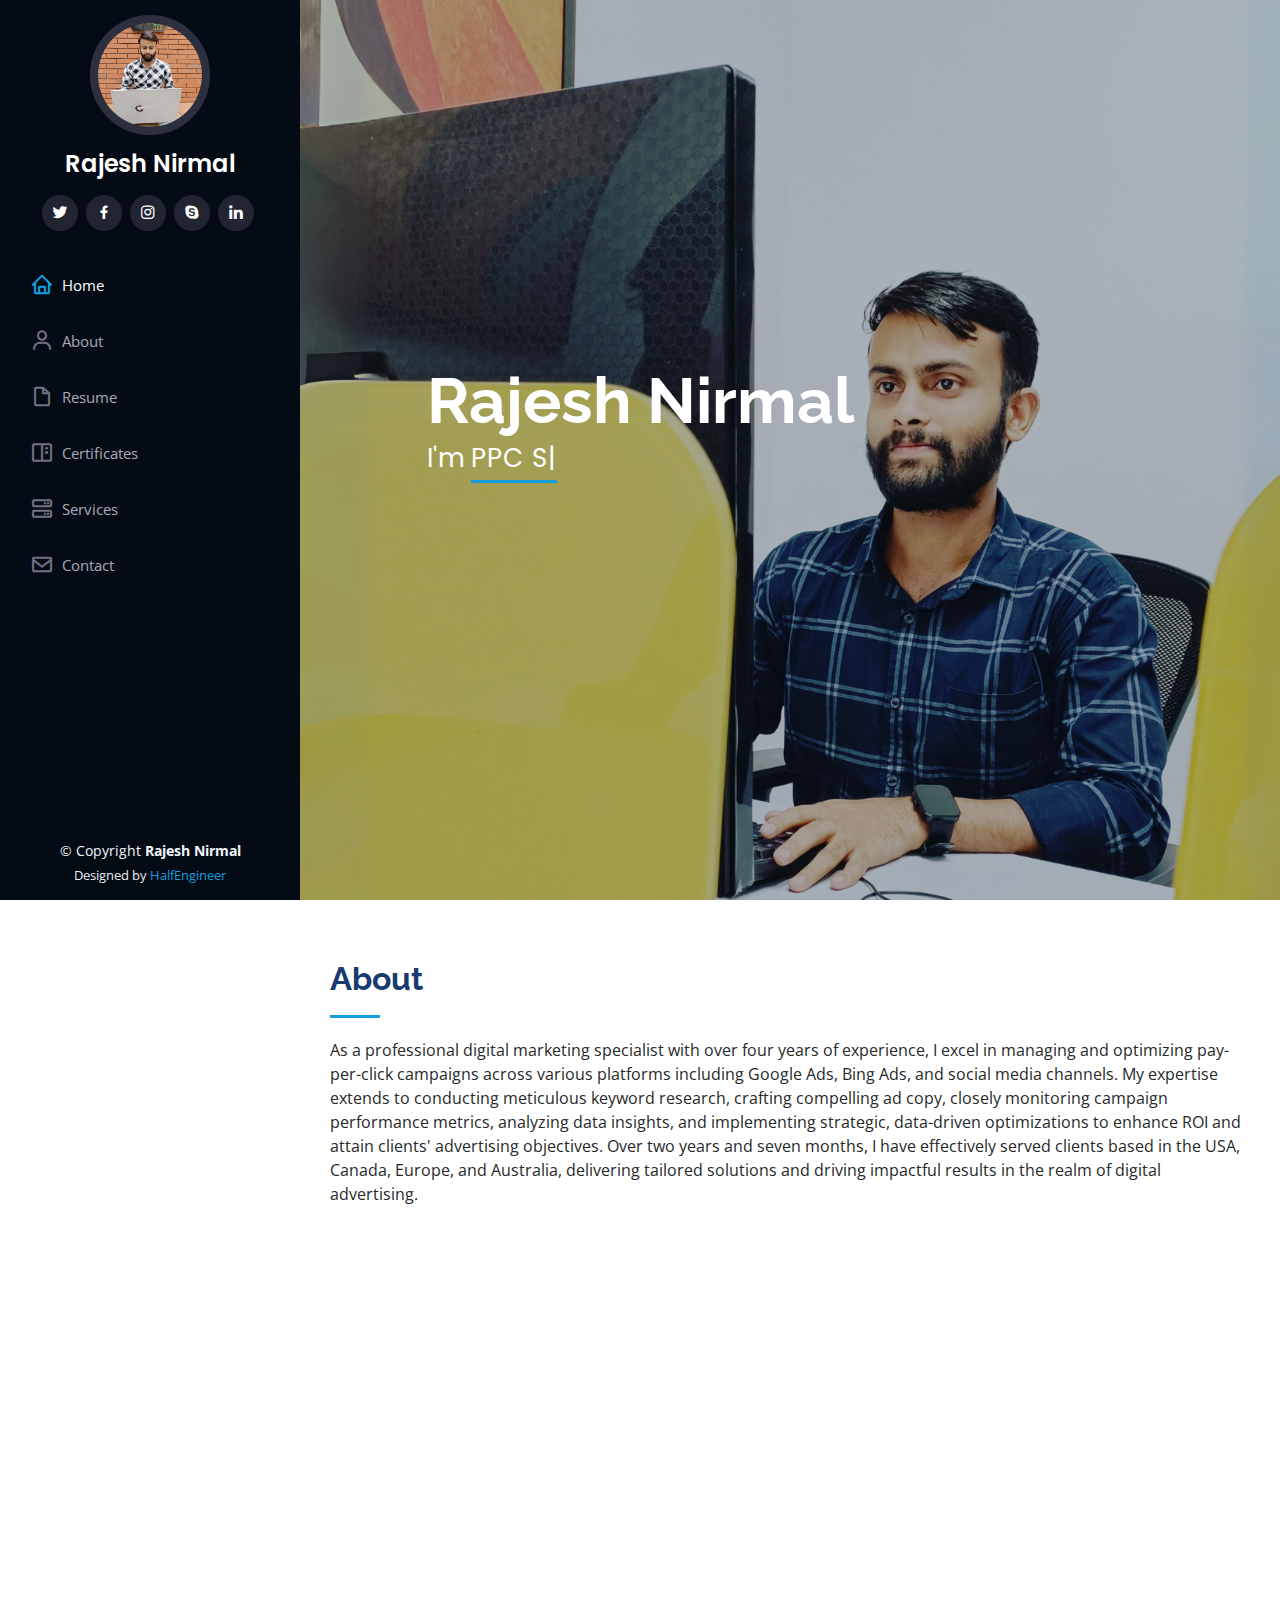
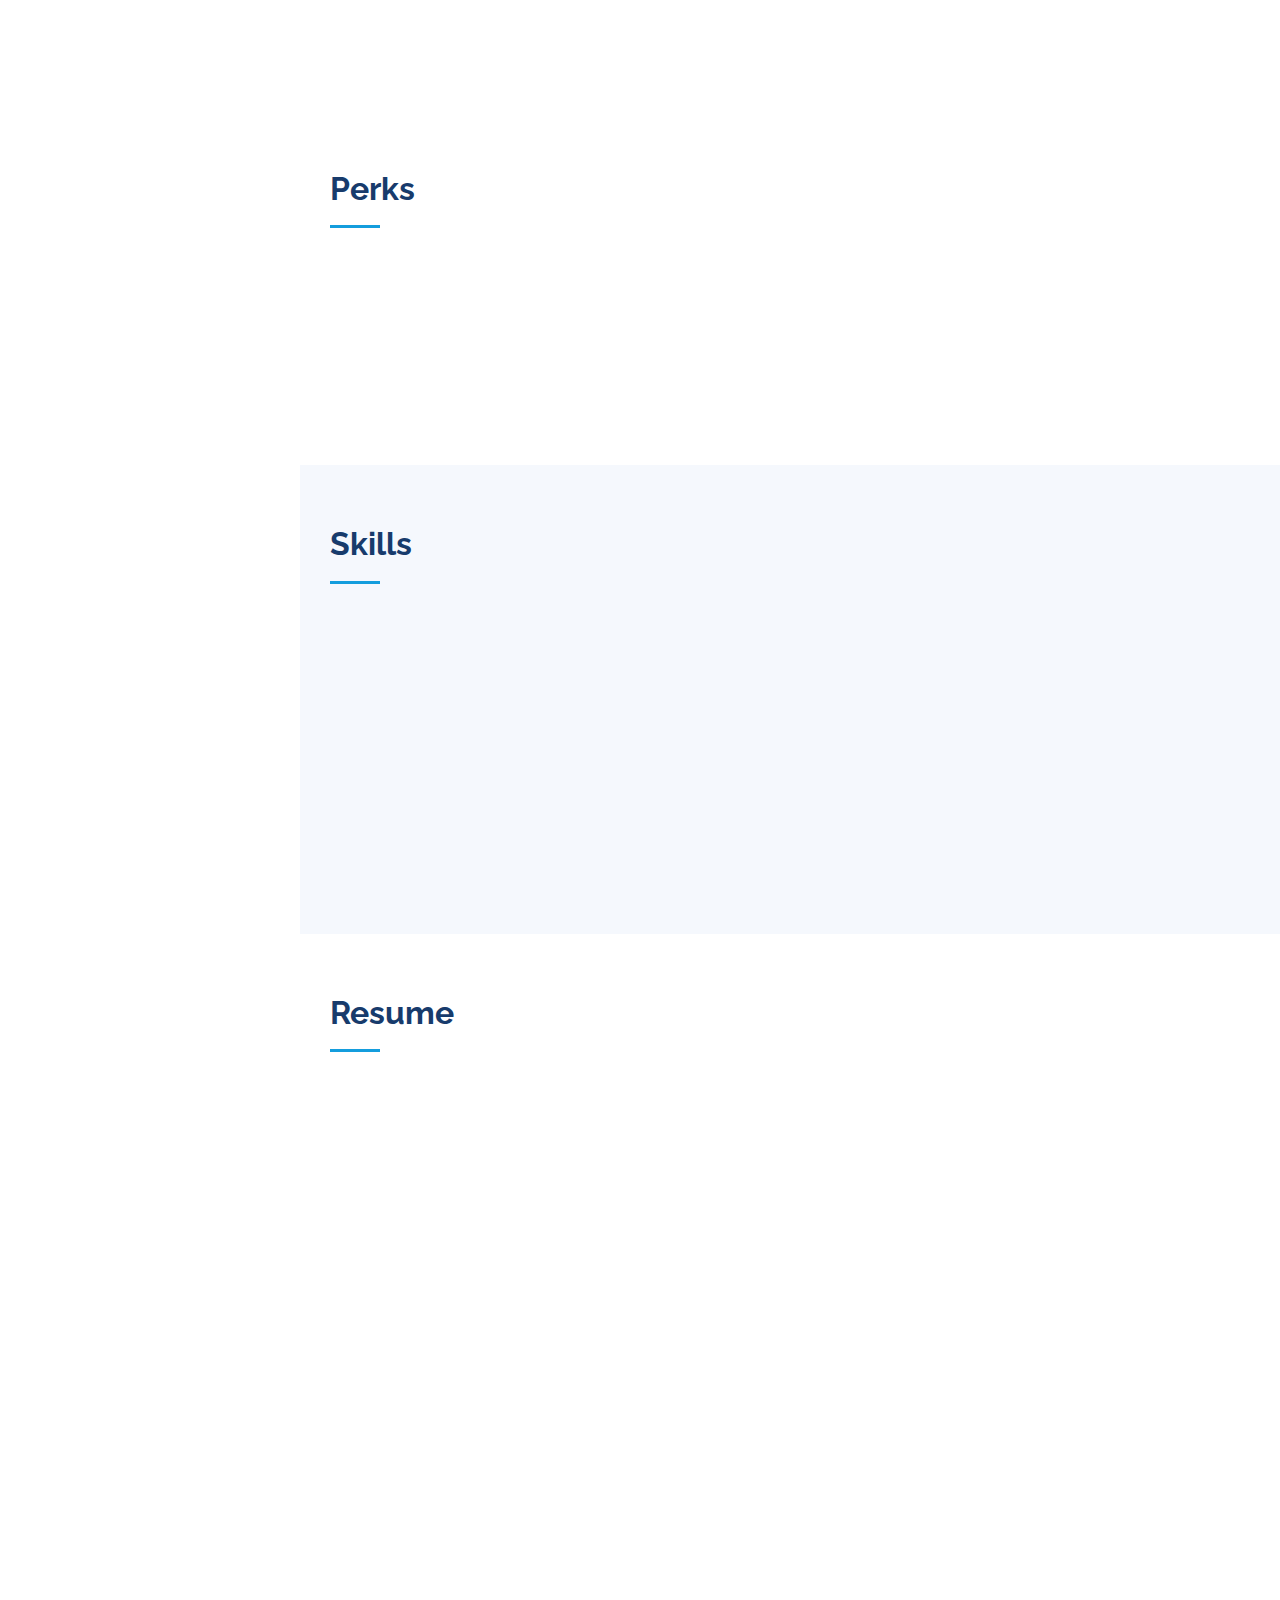
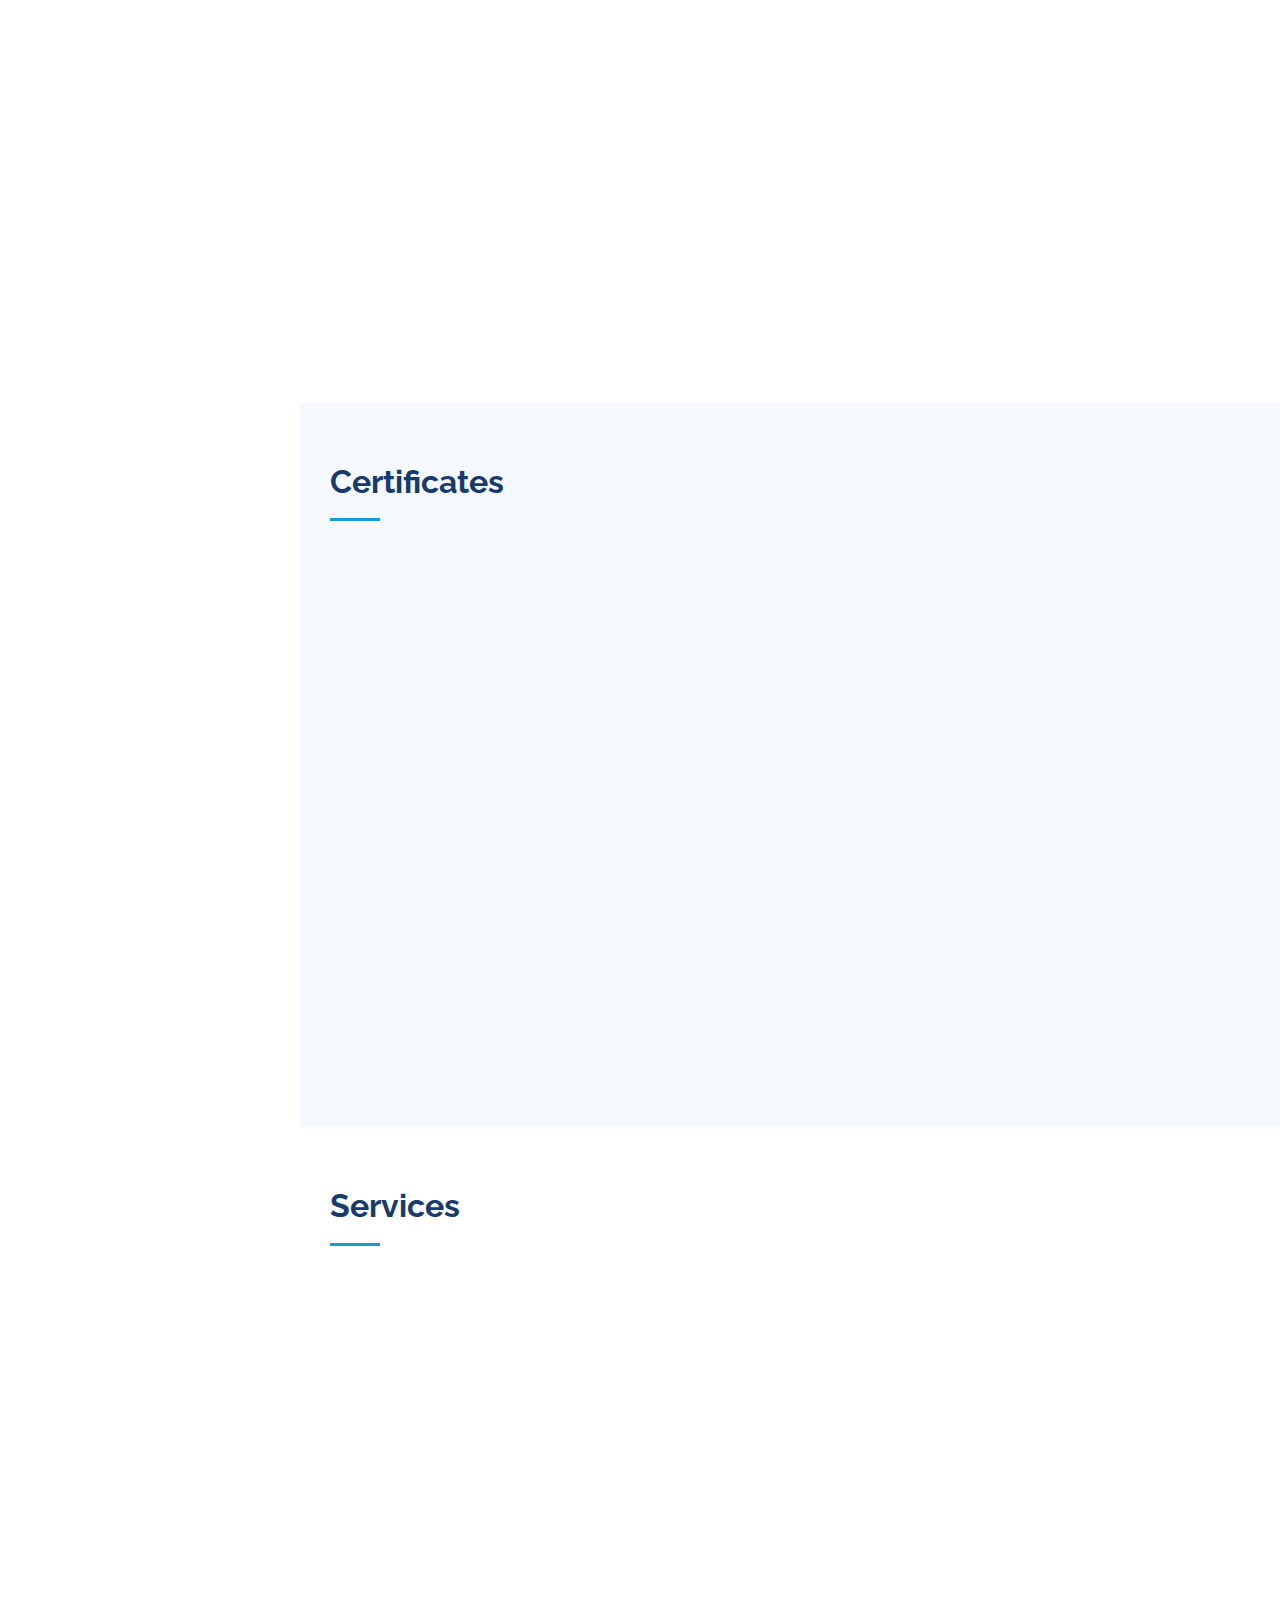
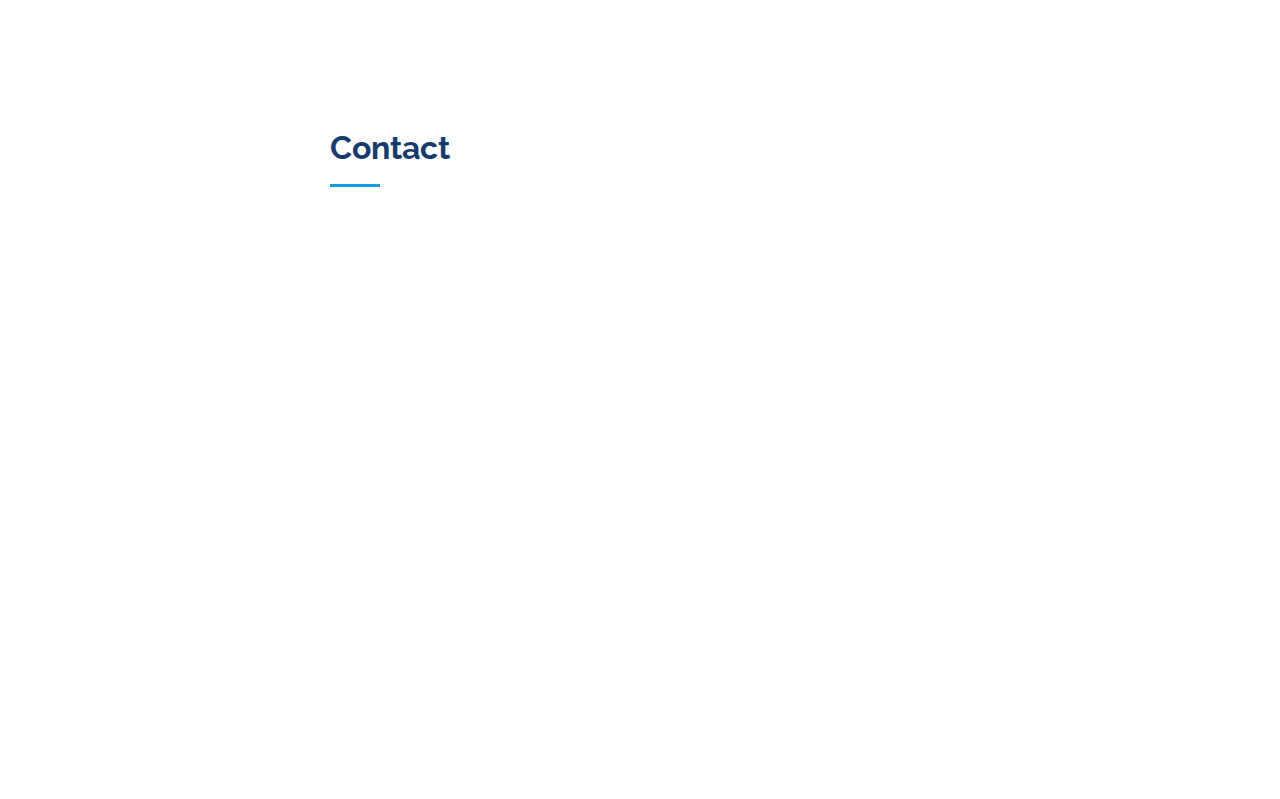
<file: index.html>
<!DOCTYPE html>
<html lang="en">

<head>
  <meta charset="utf-8">
  <meta content="width=device-width, initial-scale=1.0" name="viewport">

  <title>Portfolio website</title>
  <meta content="" name="description">
  <meta content="" name="keywords">

  <!-- Favicons -->
  <link href="assests/img/favicon.png" rel="icon">
  <link href="assests/img/apple-touch-icon.png" rel="apple-touch-icon">

  <!-- Google Fonts -->
  <link
    href="https://fonts.googleapis.com/css?family=Open+Sans:300,300i,400,400i,600,600i,700,700i|Raleway:300,300i,400,400i,500,500i,600,600i,700,700i|Poppins:300,300i,400,400i,500,500i,600,600i,700,700i"
    rel="stylesheet">

  <!-- Vendor CSS Files -->
  <link href="assests/vendor/aos/aos.css" rel="stylesheet">
  <link href="assests/vendor/bootstrap/css/bootstrap.min.css" rel="stylesheet">
  <link href="assests/vendor/bootstrap-icons/bootstrap-icons.css" rel="stylesheet">
  <link href="assests/vendor/boxicons/css/boxicons.min.css" rel="stylesheet">
  <link href="assests/vendor/glightbox/css/glightbox.min.css" rel="stylesheet">
  <link href="assests/vendor/swiper/swiper-bundle.min.css" rel="stylesheet">
<style>
  @media (max-width:991px){
  #hero{
    background-position:right !important;
  }
  .hide{
      display:none !important;
  }
</style>
  <!-- Template Main CSS File -->
  <link href="assests/css/style.css" rel="stylesheet">

  <!-- =======================================================
  * Template Name: iPortfolio
  * Updated: Sep 18 2023 with Bootstrap v5.3.2
  * Template URL: https://bootstrapmade.com/iportfolio-bootstrap-portfolio-websites-template/
  * Author: BootstrapMade.com
  * License: https://bootstrapmade.com/license/
  ======================================================== -->
</head>

<body>

  <!-- ======= Mobile nav toggle button ======= -->
  <i class="bi bi-list mobile-nav-toggle d-xl-none"></i>

  <!-- ======= Header ======= -->
  <header id="header">
    <div class="d-flex flex-column">

      <div class="profile">
        <img src="assests/img/profile-img.jpg" alt="" class="img-fluid rounded-circle">
        <h1 class="text-light"><a href="index.html">Rajesh Nirmal</a></h1>
        <div class="social-links mt-3 text-center">
          <a href="https://x.com/RajeshNirmal15?t=U2yfS6vRYygV8jTI6tSwDw&s=09" class="twitter"><i
              class="bx bxl-twitter"></i></a>
          <a href="https://www.facebook.com/profile.php?id=100005462175648&mibextid=ZbWKwL" class="facebook"><i
              class="bx bxl-facebook"></i></a>
          <a href="https://instagram.com/rajesh_nirmal444?igshid=MzMyNGUyNmU2YQ==" class="instagram"><i
              class="bx bxl-instagram"></i></a>
          <a href="https://join.skype.com/invite/xyMKShBhf3cp" class="google-plus"><i class="bx bxl-skype"></i></a>
          <a href="https://www.linkedin.com/in/rajesh-nirmal-1476a0214?utm_source=share&utm_campaign=share_via&utm_content=profile&utm_medium=android_app"
            class="linkedin"><i class="bx bxl-linkedin"></i></a>
        </div>
      </div>

      <nav id="navbar" class="nav-menu navbar">
        <ul>
          <li><a href="#hero" class="nav-link scrollto active"><i class="bx bx-home"></i> <span>Home</span></a></li>
          <li><a href="#about" class="nav-link scrollto"><i class="bx bx-user"></i> <span>About</span></a></li>
          <li><a href="#resume" class="nav-link scrollto"><i class="bx bx-file-blank"></i> <span>Resume</span></a></li>
          <li><a href="#portfolio" class="nav-link scrollto"><i class="bx bx-book-content"></i>
              <span>Certificates</span></a></li>
          <li><a href="#services" class="nav-link scrollto"><i class="bx bx-server"></i> <span>Services</span></a></li>
          <li><a href="#contact" class="nav-link scrollto"><i class="bx bx-envelope"></i> <span>Contact</span></a></li>
        </ul>
      </nav><!-- .nav-menu -->
    </div>
  </header><!-- End Header -->

  <!-- ======= Hero Section ======= -->
  <section id="hero" class="d-flex flex-column justify-content-center align-items-center">
    <div class="hero-container" data-aos="fade-in">
      <h1>Rajesh Nirmal</h1>
      <p>I'm <span class="typed"
          data-typed-items="PPC Specialist, Google PPC Specialist, Bing Ads Specialist, meta Ads Specialist, Linkedin Ads Specialist"></span>
      </p>
    </div>
  </section><!-- End Hero -->

  <main id="main">

    <!-- ======= About Section ======= -->
    <section id="about" class="about">
      <div class="container">

        <div class="section-title">
          <h2>About</h2>
          <p>As a professional digital marketing specialist with over four years of experience,
            I excel in managing and optimizing pay-per-click campaigns across various platforms including Google Ads,
            Bing Ads, and social media channels. My expertise extends to conducting meticulous keyword research,
            crafting compelling ad copy, closely monitoring campaign performance metrics, analyzing data insights,
            and implementing strategic, data-driven optimizations to enhance ROI and attain clients' advertising objectives.
            Over two years and seven months, I have effectively served clients based in the USA, Canada, Europe, and Australia,
            delivering tailored solutions and driving impactful results in the realm of digital advertising.</p>
        </div>

        <div class="row">
          <div class="col-lg-4" data-aos="fade-right">
            <img src="assests/img/profile-img.jpg" class="img-fluid" style="border-radius:50%;" alt="">
          </div>
          <div class="col-lg-8 pt-4 pt-lg-0 content" data-aos="fade-left">
            <h3>Basic Information</h3>
            <p class="fst-italic">
            </p>
            <div class="row">
              <div class="col-lg-6">
                <ul>
                  <li><i class="bi bi-chevron-right"></i> <strong>Birthday:</strong> <span>07 Dec 1998</span></li>
                  <li class="hide"><i class="bi bi-chevron-right"></i> <strong>Email:</strong> <span>rajeshnirmal973@gmail.com</span>
                  </li>
                  <li><i class="bi bi-chevron-right"></i> <strong>Phone:</strong> <span>+91 8837882378</span></li>
                  <li><i class="bi bi-chevron-right"></i> <strong>City:</strong> <span>Noida, India</span></li>
                </ul>
              </div>
              <div class="col-lg-6">
                <ul>
                  <li><i class="bi bi-chevron-right"></i> <strong>Age:</strong> <span>25</span></li>
                  <li><i class="bi bi-chevron-right"></i> <strong>Degree:</strong> <span>Bachelor's</span></li>
                  <li><i class="bi bi-chevron-right"></i> <strong>Email:</strong> <span>rajeshnirmal444@gmail.com</span>
                  </li>
                  <li><i class="bi bi-chevron-right"></i> <strong>Freelance:</strong> <span>Available</span></li>
                </ul>
              </div>
            </div>
            <div class="column-container">
              <h2>I have Worked for these Industries:</h2>
                <div class="columns">
                  <p>B2B Software Development Companies</p>
                  <p>SaaS Companies</p>
                  <p>Real Estate</p>
                  <p>Healthcare</p>
                  <p>Financial Services</p>
                </div>
                <div class="columns">
                  <p>E-commerce</p>
                  <p>Travel and Tourism</p>
                  <p>Catering Services</p>
                  <p>Home and Decor Companies</p>
                  <p>Educational Services</p>
                </div>
                <div class="columns">
                  <p>Astrology</p>
                  <p>Interior Designing</p>
                  <p>Employment Company</p>
                  <p>Music Production Company</p>
                </div>
            </div>
        </div>
      </div>
    </section><!-- End About Section -->

    <!-- ======= Facts Section ======= -->
    <section id="facts" class="facts">
      <div class="container">

        <div class="section-title">
          <h2>Perks</h2>
        </div>

        <div class="row no-gutters">

          <div class="col-lg-3 col-md-6 d-md-flex align-items-md-stretch" data-aos="fade-up">
            <div class="count-box">
              <i class="bi bi-emoji-smile"></i>
              <span data-purecounter-start="0" data-purecounter-end="100" data-purecounter-duration="1"
                class="purecounter"></span>
              <p><strong>Happy Clients</strong></p>
            </div>
          </div>

          <div class="col-lg-3 col-md-6 d-md-flex align-items-md-stretch" data-aos="fade-up" data-aos-delay="100">
            <div class="count-box">
              <i class="bi bi-journal-richtext"></i>
              <span data-purecounter-start="0" data-purecounter-end="150" data-purecounter-duration="1"
                class="purecounter"></span>
              <p><strong>Projects</strong></p>
            </div>
          </div>

          <div class="col-lg-3 col-md-6 d-md-flex align-items-md-stretch" data-aos="fade-up" data-aos-delay="200">
            <div class="count-box">
              <i class="bi bi-headset"></i>
              <span data-purecounter-start="0" data-purecounter-end="5000  " data-purecounter-duration="1"
                class="purecounter"></span>
              <p><strong>Hours Of Support</strong></p>
            </div>
          </div>

          <div class="col-lg-3 col-md-6 d-md-flex align-items-md-stretch" data-aos="fade-up" data-aos-delay="300">
            <div class="count-box">
              <i class="bi bi-people"></i>
              <span data-purecounter-start="0" data-purecounter-end="5" data-purecounter-duration="1"
                class="purecounter"></span>
              <p><strong>Awards Won</strong></p>
            </div>
          </div>

        </div>

      </div>
    </section><!-- End Facts Section -->

    <!-- ======= Skills Section ======= -->
    <section id="skills" class="skills section-bg">
      <div class="container">

        <div class="section-title">
          <h2>Skills</h2>

        </div>

        <div class="row skills-content">

          <div class="col-lg-6" data-aos="fade-up">

            <div class="progress">
              <span class="skill">Google Ads <i class="val">100%</i></span>
              <div class="progress-bar-wrap">
                <div class="progress-bar" role="progressbar" aria-valuenow="100" aria-valuemin="0" aria-valuemax="100">
                </div>
              </div>
            </div>

            <div class="progress">
              <span class="skill">Meta Ads <i class="val">80%</i></span>
              <div class="progress-bar-wrap">
                <div class="progress-bar" role="progressbar" aria-valuenow="80" aria-valuemin="0" aria-valuemax="100">
                </div>
              </div>
            </div>

            <div class="progress">
              <span class="skill">Bing Ads <i class="val">90%</i></span>
              <div class="progress-bar-wrap">
                <div class="progress-bar" role="progressbar" aria-valuenow="90" aria-valuemin="0" aria-valuemax="100">
                </div>
              </div>
            </div>

             <div class="progress">
              <span class="skill">Google Ads Editor <i class="val">100%</i></span>
              <div class="progress-bar-wrap">
                <div class="progress-bar" role="progressbar" aria-valuenow="100" aria-valuemin="0" aria-valuemax="100">
                </div>
              </div>
            </div>
            
          </div>

          <div class="col-lg-6" data-aos="fade-up" data-aos-delay="100">

            <div class="progress">
              <span class="skill">Linkedin Ads<i class="val">75%</i></span>
              <div class="progress-bar-wrap">
                <div class="progress-bar" role="progressbar" aria-valuenow="75" aria-valuemin="0" aria-valuemax="100">
                </div>
              </div>
            </div>

            <div class="progress">
              <span class="skill">Google Analytics <i class="val">80%</i></span>
              <div class="progress-bar-wrap">
                <div class="progress-bar" role="progressbar" aria-valuenow="80" aria-valuemin="0" aria-valuemax="100">
                </div>
              </div>
            </div>

            <div class="progress">
              <span class="skill">Google Tag Manager <i class="val">80%</i></span>
              <div class="progress-bar-wrap">
                <div class="progress-bar" role="progressbar" aria-valuenow="80" aria-valuemin="0" aria-valuemax="100">
                </div>
              </div>
            </div>

             <div class="progress">
              <span class="skill">Google Data Studio <i class="val">100%</i></span>
              <div class="progress-bar-wrap">
                <div class="progress-bar" role="progressbar" aria-valuenow="100" aria-valuemin="0" aria-valuemax="100">
                </div>
              </div>
            </div>
            
          </div>

        </div>

      </div>
    </section><!-- End Skills Section -->

    <!-- ======= Resume Section ======= -->
    <section id="resume" class="resume">
      <div class="container">

        <div class="section-title">
          <h2>Resume</h2>
        </div>

        <div class="row">
          <div class="col-lg-6" data-aos="fade-up">
            <h3 class="resume-title">Sumary</h3>
            <div class="resume-item pb-0">
              <h4>Rajesh Nirmal</h4>
              <p><em>Transformed Google Ads campaigns into revenue-generating powerhouses, propelling businesses to new
                  heights with a proven track record of exceeding targets. Mastered the art of strategic ad placements,
                  keyword domination, and data-driven optimizations, delivering jaw-dropping results over 4+ dynamic
                  years as a Google Ads specialist.</em></p>
              <ul>
                <li>Sector 51, Noida</li>
                <li>+(91) 8837882378</li>
                <li>rajeshnirmal444@gmail.com</li>
                <li>rajeshnirmal973@gmail.com</li>
              </ul>
            </div>

            <h3 class="resume-title">Education</h3>
            <div class="resume-item">
              <h4>Bachelor's in Airlines Tourism and Hospitality Management</h4>
              <h5>2017 - 2020</h5>
              <p><em>Chandigarh Group of Colleges, Mohali, Panjab</em></p>
              <p>I was Events Co-ordinator in my College fests every year, and I manage many programs and lead all of
                them</p>
            </div>
            <div class="resume-item">
              <h4>10th + 12th</h4>
              <h5>2014 - 2016</h5>
              <p><em>Sunrise Inter College, Pratapgarh, Uttar Pradesh</em></p>
              <p>I have many awards in GK Quiz, Sports, Science Quiz, and having 2 years of CR Ownership</p>
            </div>
          </div>
          <div class="col-lg-6" data-aos="fade-up" data-aos-delay="100">
            <h3 class="resume-title">Professional Experience</h3>
            <div class="resume-item">
              <h4>PPC Manager</h4>
              <h5>July 2023 - March 2024</h5>
              <p><em>Nextera Business Solutions, Noida</em></p>
              <ul>
                <li>I work for 20+ local clients in different industries.
                </li>
                <li> I am handling a monthly budget of more than INR 2 lacs, including all platforms like Google Ads,
                  Meta, and LinkedIn Ads.
                </li>
                <li>I also interact with clients on a daily basis to discuss the performance of accounts.
                </li>
                <li>Managing and creating different types of reports to analyze the performance of accounts weekly
                </li>

              </ul>
            </div>
            <div class="resume-item">
              <h4>PPC Analyst and Social Media Executive</h4>
              <h5>Jan 2021 - July 2023</h5>
              <p><em>Ninja Marketing Tech, Mohali</em></p>
              <ul>
                <li>I worked there on 14 Google Ads accounts, 4 Bing Ads accounts, and 2 Meta Ads accounts.
                </li>
                <li> I was handling a 150k USD budget per month, including all advertising platforms.
                </li>
                <li> I was working there for clients based in the USA, Canada, Europe, and Australia.
                </li>
                <li> I was working there on Google Data Studio,Google Analytic and other reporting tools, weekly.
                </li>
                <li> I also handled a team of 3-5 members as a lead.</li>
              </ul>
            </div>
          </div>
        </div>

      </div>
    </section><!-- End Resume Section -->

    <!-- ======= Portfolio Section ======= -->
    <section id="portfolio" class="portfolio section-bg">
      <div class="container">

        <div class="section-title">
          <h2>Certificates</h2>
        </div>

        <div class="row portfolio-container" data-aos="fade-up" data-aos-delay="100">

          <div class="col-lg-4 col-md-6 portfolio-item filter-app">
            <div class="portfolio-wrap">
              <img src="assests/img/C1.png" class="img-fluid" alt="">
              <div class="portfolio-links">
                <a href="assests/img/C1.png" data-gallery="portfolioGallery" class="portfolio-lightbox"
                  title="Certificate 1"><i class="bx bx-plus"></i></a>
              </div>
            </div>
          </div>

          <div class="col-lg-4 col-md-6 portfolio-item filter-web">
            <div class="portfolio-wrap">
              <img src="assests/img/C2.png" class="img-fluid" alt="">
              <div class="portfolio-links">
                <a href="assests/img/C2.png" data-gallery="portfolioGallery" class="portfolio-lightbox"
                  title="Certificate 2"><i class="bx bx-plus"></i></a>
              </div>
            </div>
          </div>

          <div class="col-lg-4 col-md-6 portfolio-item filter-app">
            <div class="portfolio-wrap">
              <img src="assests/img/C3.png" class="img-fluid" alt="">
              <div class="portfolio-links">
                <a href="assests/img/C3.png" data-gallery="portfolioGallery" class="portfolio-lightbox"
                  title="Certificate 3"><i class="bx bx-plus"></i></a>
              </div>
            </div>
          </div>

          <div class="col-lg-4 col-md-6 portfolio-item filter-card">
            <div class="portfolio-wrap">
              <img src="assests/img/C4.png" class="img-fluid" alt="">
              <div class="portfolio-links">
                <a href="assests/img/C4.png" data-gallery="portfolioGallery" class="portfolio-lightbox"
                  title="Certificate 4"><i class="bx bx-plus"></i></a>
              </div>
            </div>
          </div>

        </div>

      </div>
    </section><!-- End Portfolio Section -->

    <!-- ======= Services Section ======= -->
    <section id="services" class="services">
      <div class="container">

        <div class="section-title">
          <h2>Services</h2>
        </div>

        <div class="row">
          <div class="col-lg-6 col-md-6 icon-box" data-aos="fade-up">
            <div class="icon"><img src="assests/img/1.png" alt="" height="35px"></div>
            <h4 class="title"><a href="">Google Ads</a></h4>
            <p class="description">Campaign Objective and type that I have worked on Google ads:
              Sales, Leads, Website Traffic, Brand awareness and reach, Local store visits .
              Campaign types: Search, Display, Video, Demand Gen, Performance Max, Shopping and Smart.</p>
          </div>
          <div class="col-lg-6 col-md-6 icon-box" data-aos="fade-up" data-aos-delay="100">
            <div class="icon"><img src="assests/img/4.png" alt="" height="35px"></div>
            <h4 class="title"><a href="">Bing Ads</a></h4>
            <p class="description">Campaigns that I have worked on Bing ads:
              Search and Display.</p>
          </div>
          <div class="col-lg-6 col-md-6 icon-box" data-aos="fade-up" data-aos-delay="200">
            <div class="icon"><img src="assests/img/2.png" alt="" height="35px"></div>
            <h4 class="title"><a href="">Meta Ads</a></h4>
            <p class="description">Campaign Objective that I have worked on Meta Ads: Awareness, Traffic, Engagement and
              Leads.</p>
          </div>
          <div class="col-lg-6 col-md-6 icon-box" data-aos="fade-up" data-aos-delay="300">
            <div class="icon"><img src="assests/img/3.png" alt="" height="35px"></div>
            <h4 class="title"><a href="">Linkedin Ads</a></h4>
            <p class="description">Campaign Objective that I have worked on LinkedIn ads: Engagement, Lead generation.
            </p>
          </div>


        </div>
    </section><!-- End Services Section -->


    <!-- ======= Contact Section ======= -->
    <section id="contact" class="contact">
      <div class="container">

        <div class="section-title">
          <h2>Contact</h2>

        </div>

        <div class="row" data-aos="fade-in">

          <div class="col-lg-5 d-flex align-items-stretch">
            <div class="info">
              <div class="address">
                <i class="bi bi-geo-alt"></i>
                <h4>Location:</h4>
                <p>Sector 51, Noida</p>
              </div>

              <div class="email">
                <i class="bi bi-envelope"></i>
                <h4>Email:</h4>
                <p>rajeshnirmal444@gmail.com</p>
              </div>

              <div class="phone">
                <i class="bi bi-phone"></i>
                <h4>Call:</h4>
                <p>+91 8837882378</p>
              </div>

              <div class="Whatsapp">
                <i class="bi bi-whatsapp"></i>
                <h4>Whatsapp:</h4>
                <p>+91 8699092564</p>
              </div>

              <!-- <iframe
                src="https://www.google.com/maps/embed?pb=!1m14!1m8!1m3!1d12097.433213460943!2d-74.0062269!3d40.7101282!3m2!1i1024!2i768!4f13.1!3m3!1m2!1s0x0%3A0xb89d1fe6bc499443!2sDowntown+Conference+Center!5e0!3m2!1smk!2sbg!4v1539943755621"
                frameborder="0" style="border:0; width: 100%; height: 290px;" allowfullscreen></iframe> -->
            </div>

          </div>

          <div class="col-lg-7 mt-5 mt-lg-0 d-flex align-items-stretch">
            <form action="https://formspree.io/f/xdorvwjr" method="post">
              <div class="row">
                <div class="form-group col-md-6">
                  <label for="name">Your Name</label>
                  <input type="text" name="name" class="form-control" id="name" required>
                </div>
                <div class="form-group col-md-6">
                  <label for="name">Your Email</label>
                  <input type="email" class="form-control" name="email" id="email" required>
                </div>
              </div>
              <div class="form-group">
                <label for="name">Subject</label>
                <input type="text" class="form-control" name="subject" id="subject" required>
              </div>
              <div class="form-group">
                <label for="name">Message</label>
                <textarea class="form-control" name="message" rows="10" required></textarea>
              </div>
              <div class="text-center"><button type="submit">Send Message</button></div>
            </form>
          </div>

        </div>

      </div>
    </section><!-- End Contact Section -->

  </main><!-- End #main -->

  <!-- ======= Footer ======= -->
  <footer id="footer">
    <div class="container">
      <div class="copyright">
        &copy; Copyright <strong><span>Rajesh Nirmal</span></strong>
      </div>
      <div class="credits">
        <!-- All the links in the footer should remain intact. -->
        <!-- You can delete the links only if you purchased the pro version. -->
        <!-- Licensing information: https://bootstrapmade.com/license/ -->
        <!-- Purchase the pro version with working PHP/AJAX contact form: https://bootstrapmade.com/iportfolio-bootstrap-portfolio-websites-template/ -->
        Designed by <a href="https://madhukarshroti.pythonanywhere.com">HalfEngineer</a>
      </div>
    </div>
  </footer><!-- End  Footer -->

  <a href="#" class="back-to-top d-flex align-items-center justify-content-center"><i
      class="bi bi-arrow-up-short"></i></a>

  <!-- Vendor JS Files -->
  <script src="assests/vendor/purecounter/purecounter_vanilla.js"></script>
  <script src="assests/vendor/aos/aos.js"></script>
  <script src="assests/vendor/bootstrap/js/bootstrap.bundle.min.js"></script>
  <script src="assests/vendor/glightbox/js/glightbox.min.js"></script>
  <script src="assests/vendor/isotope-layout/isotope.pkgd.min.js"></script>
  <script src="assests/vendor/swiper/swiper-bundle.min.js"></script>
  <script src="assests/vendor/typed.js/typed.umd.js"></script>
  <script src="assests/vendor/waypoints/noframework.waypoints.js"></script>
  <script src="assests/vendor/php-email-form/validate.js"></script>

  <!-- Template Main JS File -->
  <script src="assests/js/main.js"></script>

</body>

</html>
</file>
<file: assests/css/style.css>
/**
* Template Name: iPortfolio
* Updated: Sep 18 2023 with Bootstrap v5.3.2
* Template URL: https://bootstrapmade.com/iportfolio-bootstrap-portfolio-websites-template/
* Author: BootstrapMade.com
* License: https://bootstrapmade.com/license/
*/

/*--------------------------------------------------------------
# General
--------------------------------------------------------------*/
body {
  font-family: "Open Sans", sans-serif;
  color: #272829;
}

a {
  color: #149ddd;
  text-decoration: none;
}

a:hover {
  color: #37b3ed;
  text-decoration: none;
}

h1,
h2,
h3,
h4,
h5,
h6 {
  font-family: "Raleway", sans-serif;
}

/*--------------------------------------------------------------
# Back to top button
--------------------------------------------------------------*/
.back-to-top {
  position: fixed;
  visibility: hidden;
  opacity: 0;
  right: 15px;
  bottom: 15px;
  z-index: 996;
  background: #149ddd;
  width: 40px;
  height: 40px;
  border-radius: 50px;
  transition: all 0.4s;
}

.back-to-top i {
  font-size: 28px;
  color: #fff;
  line-height: 0;
}

.back-to-top:hover {
  background: #2eafec;
  color: #fff;
}

.back-to-top.active {
  visibility: visible;
  opacity: 1;
}

/*--------------------------------------------------------------
# Header
--------------------------------------------------------------*/
#header {
  position: fixed;
  top: 0;
  left: 0;
  bottom: 0;
  width: 300px;
  transition: all ease-in-out 0.5s;
  z-index: 9997;
  transition: all 0.5s;
  padding: 0 15px;
  background: #040b14;
  overflow-y: auto;
}

#header .profile img {
  margin: 15px auto;
  display: block;
  width: 120px;
  border: 8px solid #2c2f3f;
}

#header .profile h1 {
  font-size: 24px;
  margin: 0;
  padding: 0;
  font-weight: 600;
  -moz-text-align-last: center;
  text-align-last: center;
  font-family: "Poppins", sans-serif;
}

#header .profile h1 a,
#header .profile h1 a:hover {
  color: #fff;
  text-decoration: none;
}

#header .profile .social-links a {
  font-size: 18px;
  display: inline-block;
  background: #212431;
  color: #fff;
  line-height: 1;
  padding: 8px 0;
  margin-right: 4px;
  border-radius: 50%;
  text-align: center;
  width: 36px;
  height: 36px;
  transition: 0.3s;
}

#header .profile .social-links a:hover {
  background: #149ddd;
  color: #fff;
  text-decoration: none;
}

#main {
  margin-left: 300px;
}

.container,
.container-fluid {
  padding-left: 30px;
  padding-right: 30px;
}

@media (max-width: 1199px) {
  #header {
    left: -300px;
  }

  #main {
    margin-left: 0;
  }

  .container,
  .container-fluid {
    padding-left: 12px;
    padding-right: 12px;
  }
}

/*--------------------------------------------------------------
# Navigation Menu
--------------------------------------------------------------*/
/* Desktop Navigation */
.nav-menu {
  padding: 30px 0 0 0;
}

.nav-menu * {
  margin: 0;
  padding: 0;
  list-style: none;
}

.nav-menu>ul>li {
  position: relative;
  white-space: nowrap;
}

.nav-menu a,
.nav-menu a:focus {
  display: flex;
  align-items: center;
  color: #a8a9b4;
  padding: 12px 15px;
  margin-bottom: 8px;
  transition: 0.3s;
  font-size: 15px;
}

.nav-menu a i,
.nav-menu a:focus i {
  font-size: 24px;
  padding-right: 8px;
  color: #6f7180;
}

.nav-menu a:hover,
.nav-menu .active,
.nav-menu .active:focus,
.nav-menu li:hover>a {
  text-decoration: none;
  color: #fff;
}

.nav-menu a:hover i,
.nav-menu .active i,
.nav-menu .active:focus i,
.nav-menu li:hover>a i {
  color: #149ddd;
}

/* Mobile Navigation */
.mobile-nav-toggle {
  position: fixed;
  right: 15px;
  top: 15px;
  z-index: 9998;
  border: 0;
  font-size: 24px;
  transition: all 0.4s;
  outline: none !important;
  background-color: #149ddd;
  color: #fff;
  width: 40px;
  height: 40px;
  display: inline-flex;
  align-items: center;
  justify-content: center;
  line-height: 0;
  border-radius: 50px;
  cursor: pointer;
}

.mobile-nav-active {
  overflow: hidden;
}

.mobile-nav-active #header {
  left: 0;
}

/*--------------------------------------------------------------
# Hero Section
--------------------------------------------------------------*/
#hero {
  width: 100%;
  height: 100vh;
  background: url("../img/hero-bg.jpg") top center;
  background-size: cover;
  background-position: center;
}

#hero:before {
  content: "";
  background: rgba(5, 13, 24, 0.3);
  position: absolute;
  bottom: 0;
  top: 0;
  left: 0;
  right: 0;
  z-index: 1;
}

#hero .hero-container {
  position: relative;
  z-index: 2;
  min-width: 300px;
}

#hero h1 {
  margin: 0 0 10px 0;
  font-size: 64px;
  font-weight: 700;
  line-height: 56px;
  color: #fff;
}

#hero p {
  color: #fff;
  margin-bottom: 50px;
  font-size: 26px;
  font-family: "Poppins", sans-serif;
}

#hero p span {
  color: #fff;
  padding-bottom: 4px;
  letter-spacing: 1px;
  border-bottom: 3px solid #149ddd;
}

@media (min-width: 1024px) {
  #hero {
    background-attachment: fixed;
  }
}

@media (max-width: 768px) {
  #hero h1 {
    font-size: 28px;
    line-height: 36px;
  }

  #hero h2 {
    font-size: 18px;
    line-height: 24px;
    margin-bottom: 30px;
  }
}

/*--------------------------------------------------------------
# Sections General
--------------------------------------------------------------*/
section {
  padding: 60px 0;
  overflow: hidden;
}

.section-bg {
  background: #f5f8fd;
}

.section-title {
  padding-bottom: 30px;
}

.section-title h2 {
  font-size: 32px;
  font-weight: bold;
  margin-bottom: 20px;
  padding-bottom: 20px;
  position: relative;
  color: #173b6c;
}

.section-title h2::after {
  content: "";
  position: absolute;
  display: block;
  width: 50px;
  height: 3px;
  background: #149ddd;
  bottom: 0;
  left: 0;
}

.section-title p {
  margin-bottom: 0;
}

/*--------------------------------------------------------------
# About
--------------------------------------------------------------*/
.about .content h3 {
  font-weight: 700;
  font-size: 26px;
  color: #173b6c;
}

.about .content ul {
  list-style: none;
  padding: 0;
}

.about .content ul li {
  margin-bottom: 20px;
  display: flex;
  align-items: center;
}

.about .content ul strong {
  margin-right: 10px;
}

.about .content ul i {
  font-size: 16px;
  margin-right: 5px;
  color: #149ddd;
  line-height: 0;
}

.about .content p:last-child {
  margin-bottom: 0;
}

/*--------------------------------------------------------------
# Facts
--------------------------------------------------------------*/
.facts {
  padding-bottom: 30px;
}

.facts .count-box {
  padding: 30px;
  width: 100%;
}

.facts .count-box i {
  display: block;
  font-size: 44px;
  color: #149ddd;
  float: left;
  line-height: 0;
}

.facts .count-box span {
  font-size: 48px;
  line-height: 40px;
  display: block;
  font-weight: 700;
  color: #050d18;
  margin-left: 60px;
}

.facts .count-box p {
  padding: 15px 0 0 0;
  margin: 0 0 0 60px;
  font-family: "Raleway", sans-serif;
  font-size: 14px;
  color: #122f57;
}

.facts .count-box a {
  font-weight: 600;
  display: block;
  margin-top: 20px;
  color: #122f57;
  font-size: 15px;
  font-family: "Poppins", sans-serif;
  transition: ease-in-out 0.3s;
}

.facts .count-box a:hover {
  color: #1f5297;
}

/*--------------------------------------------------------------
# Akills
--------------------------------------------------------------*/
.skills .progress {
  height: 60px;
  display: block;
  background: none;
  border-radius: 0;
}

.skills .progress .skill {
  padding: 0;
  margin: 0 0 6px 0;
  text-transform: uppercase;
  display: block;
  font-weight: 600;
  font-family: "Poppins", sans-serif;
  color: #050d18;
}

.skills .progress .skill .val {
  float: right;
  font-style: normal;
}

.skills .progress-bar-wrap {
  background: #dce8f8;
  height: 10px;
}

.skills .progress-bar {
  width: 1px;
  height: 10px;
  transition: 0.9s;
  background-color: #149ddd;
}

/*--------------------------------------------------------------
# Resume
--------------------------------------------------------------*/
.resume .resume-title {
  font-size: 26px;
  font-weight: 700;
  margin-top: 20px;
  margin-bottom: 20px;
  color: #050d18;
}

.resume .resume-item {
  padding: 0 0 20px 20px;
  margin-top: -2px;
  border-left: 2px solid #1f5297;
  position: relative;
}

.resume .resume-item h4 {
  line-height: 18px;
  font-size: 18px;
  font-weight: 600;
  text-transform: uppercase;
  font-family: "Poppins", sans-serif;
  color: #050d18;
  margin-bottom: 10px;
}

.resume .resume-item h5 {
  font-size: 16px;
  background: #e4edf9;
  padding: 5px 15px;
  display: inline-block;
  font-weight: 600;
  margin-bottom: 10px;
}

.resume .resume-item ul {
  padding-left: 20px;
}

.resume .resume-item ul li {
  padding-bottom: 10px;
}

.resume .resume-item:last-child {
  padding-bottom: 0;
}

.resume .resume-item::before {
  content: "";
  position: absolute;
  width: 16px;
  height: 16px;
  border-radius: 50px;
  left: -9px;
  top: 0;
  background: #fff;
  border: 2px solid #1f5297;
}

/*--------------------------------------------------------------
# Portfolio
--------------------------------------------------------------*/
.portfolio .portfolio-item {
  margin-bottom: 30px;
}

.portfolio #portfolio-flters {
  padding: 0;
  margin: 0 auto 35px auto;
  list-style: none;
  text-align: center;
  background: #fff;
  border-radius: 50px;
  padding: 2px 15px;
}

.portfolio #portfolio-flters li {
  cursor: pointer;
  display: inline-block;
  padding: 10px 15px 8px 15px;
  font-size: 14px;
  font-weight: 600;
  line-height: 1;
  text-transform: uppercase;
  color: #272829;
  margin-bottom: 5px;
  transition: all 0.3s ease-in-out;
}

.portfolio #portfolio-flters li:hover,
.portfolio #portfolio-flters li.filter-active {
  color: #149ddd;
}

.portfolio #portfolio-flters li:last-child {
  margin-right: 0;
}

.portfolio .portfolio-wrap {
  transition: 0.3s;
  position: relative;
  overflow: hidden;
  z-index: 1;
}

.portfolio .portfolio-wrap::before {
  content: "";
  background: rgba(255, 255, 255, 0.5);
  position: absolute;
  left: 0;
  right: 0;
  top: 0;
  bottom: 0;
  transition: all ease-in-out 0.3s;
  z-index: 2;
  opacity: 0;
}

.portfolio .portfolio-wrap .portfolio-links {
  opacity: 1;
  left: 0;
  right: 0;
  bottom: -60px;
  z-index: 3;
  position: absolute;
  transition: all ease-in-out 0.3s;
  display: flex;
  justify-content: center;
}

.portfolio .portfolio-wrap .portfolio-links a {
  color: #fff;
  font-size: 28px;
  text-align: center;
  background: rgba(20, 157, 221, 0.75);
  transition: 0.3s;
  width: 50%;
}

.portfolio .portfolio-wrap .portfolio-links a:hover {
  background: rgba(20, 157, 221, 0.95);
}

.portfolio .portfolio-wrap .portfolio-links a+a {
  border-left: 1px solid #37b3ed;
}

.portfolio .portfolio-wrap:hover::before {
  top: 0;
  left: 0;
  right: 0;
  bottom: 0;
  opacity: 1;
}

.portfolio .portfolio-wrap:hover .portfolio-links {
  opacity: 1;
  bottom: 0;
}

/*--------------------------------------------------------------
# Portfolio Details
--------------------------------------------------------------*/
.portfolio-details {
  padding-top: 40px;
}

.portfolio-details .portfolio-details-slider img {
  width: 100%;
}

.portfolio-details .portfolio-details-slider .swiper-pagination {
  margin-top: 20px;
  position: relative;
}

.portfolio-details .portfolio-details-slider .swiper-pagination .swiper-pagination-bullet {
  width: 12px;
  height: 12px;
  background-color: #fff;
  opacity: 1;
  border: 1px solid #149ddd;
}

.portfolio-details .portfolio-details-slider .swiper-pagination .swiper-pagination-bullet-active {
  background-color: #149ddd;
}

.portfolio-details .portfolio-info {
  padding: 30px;
  box-shadow: 0px 0 30px rgba(5, 13, 24, 0.08);
}

.portfolio-details .portfolio-info h3 {
  font-size: 22px;
  font-weight: 700;
  margin-bottom: 20px;
  padding-bottom: 20px;
  border-bottom: 1px solid #eee;
}

.portfolio-details .portfolio-info ul {
  list-style: none;
  padding: 0;
  font-size: 15px;
}

.portfolio-details .portfolio-info ul li+li {
  margin-top: 10px;
}

.portfolio-details .portfolio-description {
  padding-top: 30px;
}

.portfolio-details .portfolio-description h2 {
  font-size: 26px;
  font-weight: 700;
  margin-bottom: 20px;
}

.portfolio-details .portfolio-description p {
  padding: 0;
}

/*--------------------------------------------------------------
# Services
--------------------------------------------------------------*/
.services .icon-box {
  margin-bottom: 20px;
}

.services .icon {
  float: left;
  display: flex;
  align-items: center;
  justify-content: center;
  width: 54px;
  height: 54px;
  /* background: #149ddd; */
  border-radius: 50%;
  transition: 0.5s;
  border: 1px solid #149ddd;
}

.services .icon i {
  color: #fff;
  font-size: 24px;
  line-height: 0;
}

.services .icon-box:hover .icon {
  background: #fff;
}

.services .icon-box:hover .icon i {
  color: #149ddd;
}

.services .title {
  margin-left: 80px;
  font-weight: 700;
  margin-bottom: 15px;
  font-size: 18px;
}

.services .title a {
  color: #343a40;
}

.services .title a:hover {
  color: #149ddd;
}

.services .description {
  margin-left: 80px;
  line-height: 24px;
  font-size: 14px;
}

/*--------------------------------------------------------------
# Testimonials
--------------------------------------------------------------*/
.testimonials .testimonials-carousel,
.testimonials .testimonials-slider {
  overflow: hidden;
}

.testimonials .testimonial-item {
  box-sizing: content-box;
  text-align: center;
  min-height: 320px;
}

.testimonials .testimonial-item .testimonial-img {
  width: 90px;
  border-radius: 50%;
  margin: 0 auto;
}

.testimonials .testimonial-item h3 {
  font-size: 18px;
  font-weight: bold;
  margin: 10px 0 5px 0;
  color: #111;
}

.testimonials .testimonial-item h4 {
  font-size: 14px;
  color: #999;
  margin: 0;
}

.testimonials .testimonial-item .quote-icon-left,
.testimonials .testimonial-item .quote-icon-right {
  color: #c3e8fa;
  font-size: 26px;
}

.testimonials .testimonial-item .quote-icon-left {
  display: inline-block;
  left: -5px;
  position: relative;
}

.testimonials .testimonial-item .quote-icon-right {
  display: inline-block;
  right: -5px;
  position: relative;
  top: 10px;
}

.testimonials .testimonial-item p {
  font-style: italic;
  margin: 0 15px 15px 15px;
  padding: 20px;
  background: #fff;
  position: relative;
  margin-bottom: 35px;
  border-radius: 6px;
  box-shadow: 0px 2px 15px rgba(0, 0, 0, 0.1);
}

.testimonials .testimonial-item p::after {
  content: "";
  width: 0;
  height: 0;
  border-top: 20px solid #fff;
  border-right: 20px solid transparent;
  border-left: 20px solid transparent;
  position: absolute;
  bottom: -20px;
  left: calc(50% - 20px);
}

.testimonials .swiper-pagination {
  margin-top: 20px;
  position: relative;
}

.testimonials .swiper-pagination .swiper-pagination-bullet {
  width: 12px;
  height: 12px;
  background-color: #fff;
  opacity: 1;
  border: 1px solid #149ddd;
}

.testimonials .swiper-pagination .swiper-pagination-bullet-active {
  background-color: #149ddd;
}

/*--------------------------------------------------------------
# Contact
--------------------------------------------------------------*/
.contact {
  padding-bottom: 130px;
}

.contact .info {
  padding: 30px;
  background: #fff;
  width: 100%;
  box-shadow: 0 0 24px 0 rgba(0, 0, 0, 0.12);
}

.contact .info i {
  font-size: 20px;
  color: #149ddd;
  float: left;
  width: 44px;
  height: 44px;
  background: #dff3fc;
  display: flex;
  justify-content: center;
  align-items: center;
  border-radius: 50px;
  transition: all 0.3s ease-in-out;
}

.contact .info h4 {
  padding: 0 0 0 60px;
  font-size: 22px;
  font-weight: 600;
  margin-bottom: 5px;
  color: #050d18;
}

.contact .info p {
  padding: 0 0 10px 60px;
  margin-bottom: 20px;
  font-size: 14px;
  color: #173b6c;
}

.contact .info .email p {
  padding-top: 5px;
}

.contact .info .social-links {
  padding-left: 60px;
}

.contact .info .social-links a {
  font-size: 18px;
  display: inline-block;
  background: #333;
  color: #fff;
  line-height: 1;
  padding: 8px 0;
  border-radius: 50%;
  text-align: center;
  width: 36px;
  height: 36px;
  transition: 0.3s;
  margin-right: 10px;
}

.contact .info .social-links a:hover {
  background: #149ddd;
  color: #fff;
}

.contact .info .email:hover i,
.contact .info .address:hover i,
.contact .info .phone:hover i {
  background: #149ddd;
  color: #fff;
}

.contact .php-email-form {
  width: 100%;
  padding: 30px;
  background: #fff;
  box-shadow: 0 0 24px 0 rgba(0, 0, 0, 0.12);
}

.contact .php-email-form .form-group {
  padding-bottom: 8px;
}

.contact .php-email-form .validate {
  display: none;
  color: red;
  margin: 0 0 15px 0;
  font-weight: 400;
  font-size: 13px;
}

.contact .php-email-form .error-message {
  display: none;
  color: #fff;
  background: #ed3c0d;
  text-align: left;
  padding: 15px;
  font-weight: 600;
}

.contact .php-email-form .error-message br+br {
  margin-top: 25px;
}

.contact .php-email-form .sent-message {
  display: none;
  color: #fff;
  background: #18d26e;
  text-align: center;
  padding: 15px;
  font-weight: 600;
}

.contact .php-email-form .loading {
  display: none;
  background: #fff;
  text-align: center;
  padding: 15px;
}

.contact .php-email-form .loading:before {
  content: "";
  display: inline-block;
  border-radius: 50%;
  width: 24px;
  height: 24px;
  margin: 0 10px -6px 0;
  border: 3px solid #18d26e;
  border-top-color: #eee;
  animation: animate-loading 1s linear infinite;
}

.contact .php-email-form .form-group {
  margin-bottom: 15px;
}

.contact .php-email-form label {
  padding-bottom: 8px;
}

.contact .php-email-form input,
.contact .php-email-form textarea {
  border-radius: 0;
  box-shadow: none;
  font-size: 14px;
}

.contact .php-email-form input {
  height: 44px;
}

.contact .php-email-form textarea {
  padding: 10px 15px;
}

.contact .php-email-form button[type=submit] {
  background: #149ddd;
  border: 0;
  padding: 10px 24px;
  color: #fff;
  transition: 0.4s;
  border-radius: 4px;
}

.contact .php-email-form button[type=submit]:hover {
  background: #37b3ed;
}

@keyframes animate-loading {
  0% {
    transform: rotate(0deg);
  }

  100% {
    transform: rotate(360deg);
  }
}

/*--------------------------------------------------------------
# Breadcrumbs
--------------------------------------------------------------*/
.breadcrumbs {
  padding: 20px 0;
  background: #f9f9f9;
}

.breadcrumbs h2 {
  font-size: 26px;
  font-weight: 300;
}

.breadcrumbs ol {
  display: flex;
  flex-wrap: wrap;
  list-style: none;
  padding: 0;
  margin: 0;
  font-size: 15px;
}

.breadcrumbs ol li+li {
  padding-left: 10px;
}

.breadcrumbs ol li+li::before {
  display: inline-block;
  padding-right: 10px;
  color: #0e2442;
  content: "/";
}

@media (max-width: 768px) {
  .breadcrumbs .d-flex {
    display: block !important;
  }

  .breadcrumbs ol {
    display: block;
  }

  .breadcrumbs ol li {
    display: inline-block;
  }
}

/*--------------------------------------------------------------
# Footer
--------------------------------------------------------------*/
#footer {
  padding: 15px;
  color: #f4f6fd;
  font-size: 14px;
  position: fixed;
  left: 0;
  bottom: 0;
  width: 300px;
  z-index: 9999;
  background: #040b14;
}

#footer .copyright {
  text-align: center;
}

#footer .credits {
  padding-top: 5px;
  text-align: center;
  font-size: 13px;
  color: #eaebf0;
}

@media (max-width: 1199px) {
  #footer {
    position: static;
    width: auto;
    padding-right: 20px 15px;
  }
}

.column-container {
  display: flex;
  flex-wrap: wrap;
}

.column-container h2 {
  width: 100%;
}

.columns {
  flex: 0 0 33.33%;
}

.columns p {
  margin: 0;
  text-transform: capitalize;
}

@media screen and (max-width: 768px) {
  .columns {
    flex: 0 0 50%;
  }
}

@media screen and (max-width: 480px) {
  .columns {
    flex: 0 0 100%;
  }
}
</file>
